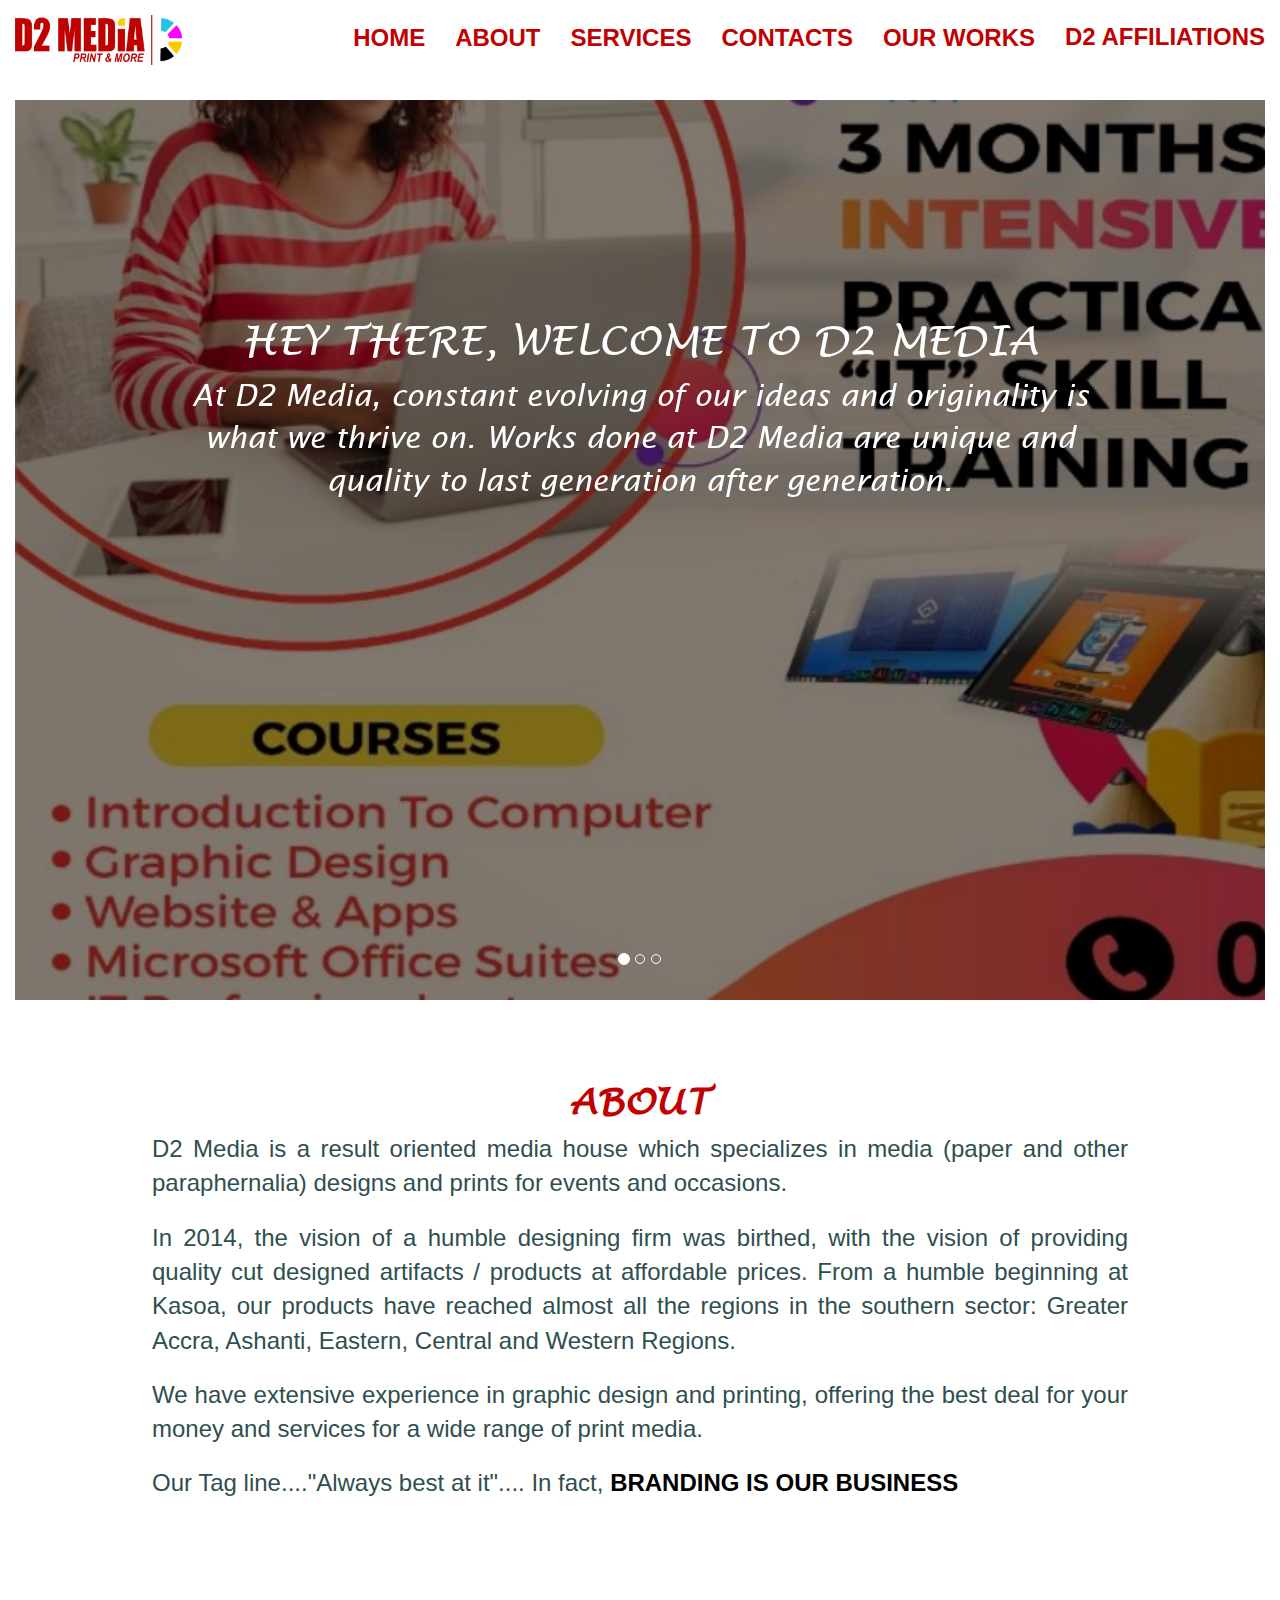
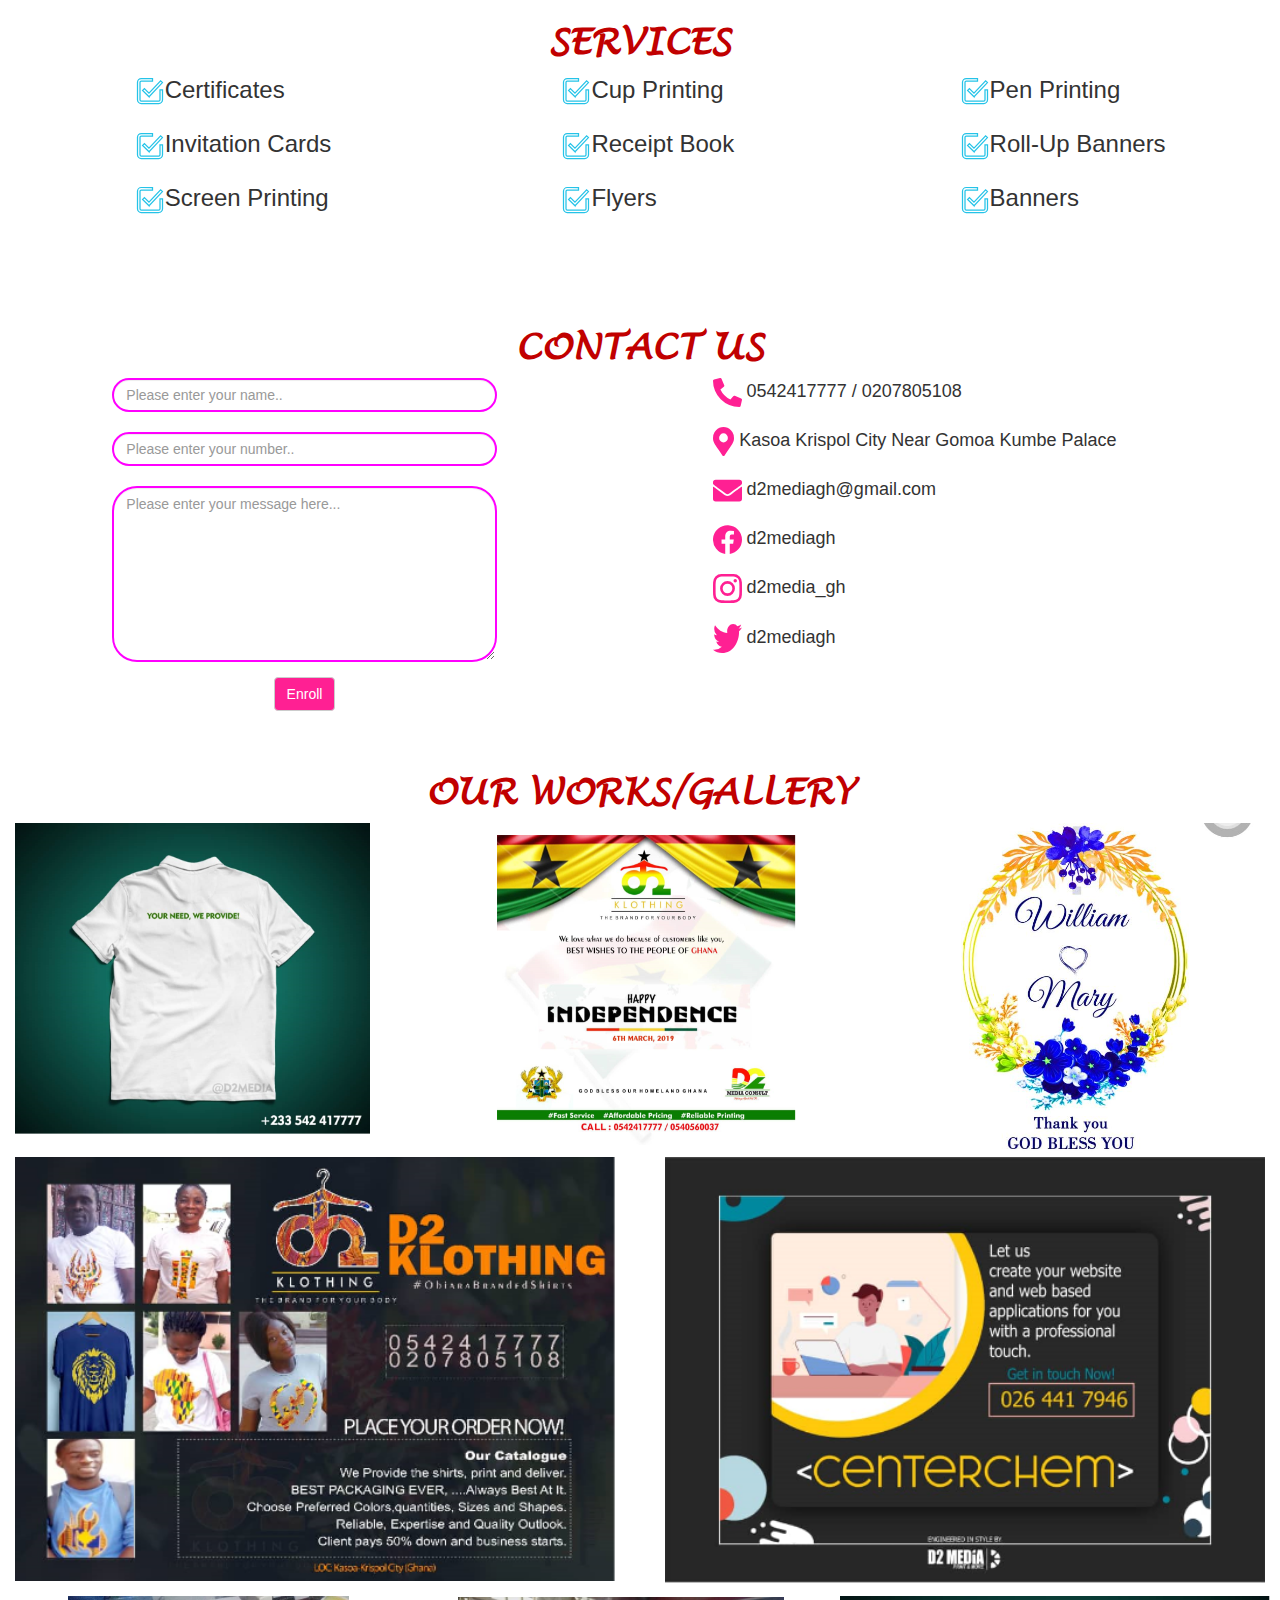
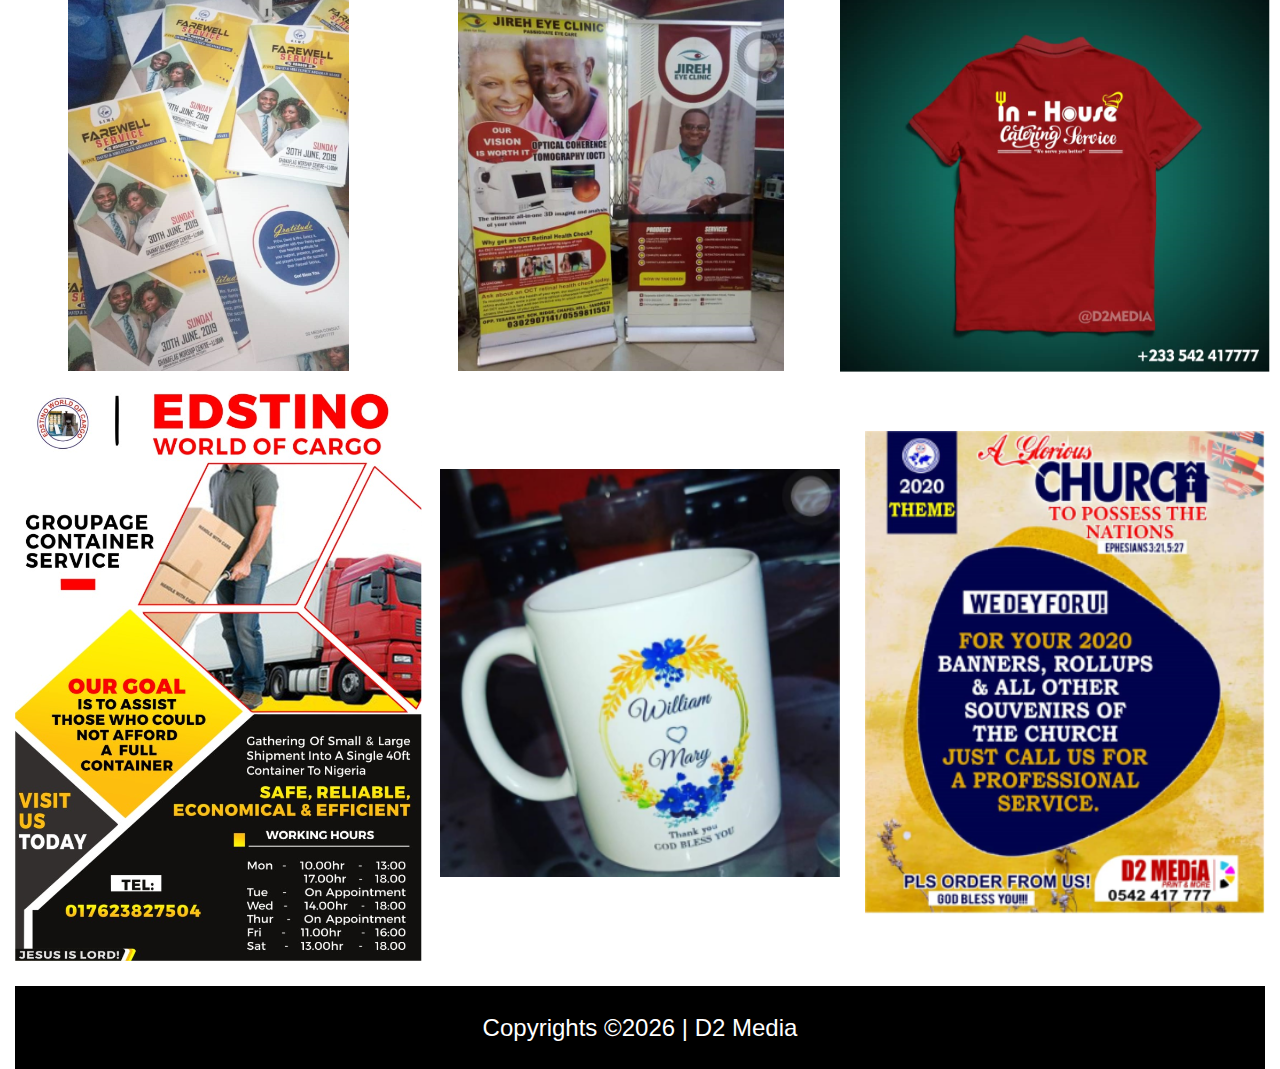
<file: index.html>
<!DOCTYPE html>
<html lang="en">

<head>
    <meta charset="UTF-8">
    <meta name="viewport" content="width=device-width, initial-scale=1.0">
    <title>D2 Media</title>
    <link rel="stylesheet" href="css/new.css">
    <link rel="stylesheet" href="https://maxcdn.bootstrapcdn.com/bootstrap/3.4.1/css/bootstrap.min.css">
    <script src="https://ajax.googleapis.com/ajax/libs/jquery/3.5.1/jquery.min.js"></script>
    <script src="https://maxcdn.bootstrapcdn.com/bootstrap/3.4.1/js/bootstrap.min.js"></script>
    <link rel="stylesheet" href="https://use.fontawesome.com/releases/v5.8.1/css/all.css"
        integrity="sha384-50oBUHEmvpQ+1lW4y57PTFmhCaXp0ML5d60M1M7uH2+nqUivzIebhndOJK28anvf" crossorigin="anonymous">
    <link rel="stylesheet" href="https://cdnjs.cloudflare.com/ajax/libs/animate.css/3.5.2/animate.min.css">
</head>

<body>
    <div class="container-fluid">
        <header id="formobile">
            <nav class="navbar navbar-inverse navbar-fixed-top"
                style="background-color: white; border-color: white; padding-top: 2%;">
                <div class="container-fluid">
                    <div class="navbar-header" style="background-color: white;">
                        <a class="navbar-brand" href="#"><img id="imagefrpc" class="img-responsive"
                                src="images/logo.jpg" alt=""></a>
                        <button type="button" class="navbar-toggle" data-toggle="collapse" data-target="#myNavbar"
                            style="background-color: white;">
                            <span class="icon-bar" style="background-color: black;"></span>
                            <span class="icon-bar" style="background-color: black;"></span>
                            <span class="icon-bar" style="background-color: black;"></span>
                        </button>

                    </div>
                    <div class="collapse navbar-collapse" id="myNavbar" style="border-color: white;">
                        <ul class="nav navbar-nav" style="background-color: white;">
                            <li class="active"><a href="#"
                                    style="color: #c10000; background-color: white;"><strong>HOME</strong></a></li>
                            <li style="background-color: white;"><a href="#about"
                                    style="color: #c10000;"><strong>ABOUT</strong> </a></li>
                            <li style="background-color: white;"><a href="#services"
                                    style="color: #c10000;"><strong>SERVICES</strong></a></li>
                            <li style="background-color: white;"><a href="#contact"
                                    style="color: #c10000;"><strong>CONTACTS</strong></a></li>
                            <li style="background-color: white;"><a href="#works" style="color: #c10000;"><strong>OUR
                                        WORKS</strong></a></li>
                            <li style="background-color: white;" class="dropdown">
                                <a class="dropdown-toggle" data-toggle="dropdown" href="#"
                                    style="color: #c10000; background-color: white;"><strong>D2 AFFILIATIONS</strong>
                                    <span class="caret"></span></a>
                                <ul style="background-color: white;" class="dropdown-menu">
                                    <li style="background-color: white;"><a href="training.html" style="color: #c10000;"><strong>D2
                                                TRAINING INSTITUTE</strong></a></li>
                                    <li style="background-color: white;"><a href="klothing.html" style="color: #c10000;"><strong>D2
                                                KLOTHING</strong></a></li>
                                </ul>
                            </li>
                        </ul>
                    </div>
                </div>
            </nav>
        </header>







        <header style="margin-top: 1%;">
            <nav id="forpc" class="navbar navbar-inverse navbar-fixed-top"
                style="background-color: white; border-color: white;">
                <div class="container-fluid">
                    <div class="navbar-header">
                        <a class="navbar-brand" id="logo" href="#"><img class="img-responsive" src="images/logo.jpg"
                                alt=""></a>
                    </div>
                    <ul class="nav navbar-nav navbar-right" id="tab" style="margin-top: 1%;">
                        <li><a href="#" style="color: #c10000;"> <strong>HOME</strong> </a></li>
                        <li><a href="#about" style="color: #c10000;"><strong>ABOUT</strong></a></li>
                        <li><a href="#services" style="color: #c10000;"><strong>SERVICES</strong></a></li>
                        <li><a href="#contact" style="color: #c10000;"><strong>CONTACTS</strong></a></li>
                        <li><a href="#works" style="color: #c10000;"><strong>OUR WORKS</strong></a></li>
                        <li class="dropdown">
                            <a id="lastone" class="dropdown-toggle" data-toggle="dropdown" href="#"
                                style="color: #c10000;background-color: white;"><strong>D2 AFFILIATIONS</strong>
                                <span><i class="fas fa-angle-down"></i></span></a>
                            <ul class="dropdown-menu">
                                <li style="background-color: white;"><a href="training.html" style="color: #c10000;"><strong>D2
                                            TRAINING INSTITUTE</strong></a></li>
                                <li style="background-color: white;"><a href="klothing.html" style="color: #c10000;"><strong>D2
                                            KLOTHING</strong></a></li>
                            </ul>
                        </li>
                    </ul>
                </div>
            </nav>
            <div class="header-img" style="margin-top: 8%;">
                <section id="section" >
                    
                    <div id="myCarousel" class="carousel slide" data-ride="carousel">
                        <!-- Indicators -->
                        <ol class="carousel-indicators">
                            <li data-target="#myCarousel" data-slide-to="0" class="active"></li>
                            <li data-target="#myCarousel" data-slide-to="1"></li>
                            <li data-target="#myCarousel" data-slide-to="2"></li>
                        </ol>

                        <!-- Wrapper for slides -->
                        <div class="carousel-inner">
                            <div class="item active">

                                <div class="container-fluid" id="first-back" style="background-image:
                                url(images/Image.png); ">
                                    <h1 class="text-center bounce animated">HEY THERE, WELCOME TO D2 MEDIA</h1>
                                    <p class="para">At D2 Media, constant evolving of our ideas and originality is what we
                                        thrive on. Works done at D2 Media are unique and quality to last generation
                                        after generation.</p>
                                </div>
                            </div>

                            <div class="item">

                                <div class="container-fluid " id="second-back"
                                    style="background-image:
                            url(images/2.png); ">
                                    <h1 class="text-center bounce animated">HEY THERE, WELCOME TO D2 MEDIA</h1>
                                    <p class="para">At D2 Media, constant evolving of our ideas and originality is what we
                                        thrive on. Works done at D2 Media are unique and quality to last generation
                                        after generation.</p>
                                </div>
                            </div>

                            <div class="item">

                                <div class="container-fluid " id="third-back"
                                    style="background-image:
                            url(images/3.png); ">
                                    <h1 class="text-center bounce animated">HEY THERE, WELCOME TO D2 MEDIA</h1>
                                    <p class="para">At D2 Media, constant evolving of our ideas and originality is what we
                                        thrive on. Works done at D2 Media are unique and quality to last generation
                                        after generation.</p>
                                </div>
                            </div>
                        </div>

                        
                    </div>
                    <script>
                        $('#myCarousel').carousel({
                        pause: 'none'
                        })
                    </script>
                </section>
            </div>
        </header>
        <a id="about"></a>
        <section>
            <div class="container-fluid " style="margin-top: 5%;">
                <h1 class="text-center" style="color: #c10000; font-family: lucidahand;"><strong>ABOUT</strong></h1>
                <p class="about-para">D2 Media is a result oriented media house which specializes in media (paper and
                    other paraphernalia) designs and prints
                    for events and occasions.</p><br>
                <p class="about-para">In 2014, the vision of a humble designing firm was birthed, with the vision of
                    providing quality cut designed artifacts
                    / products at affordable prices. From a humble beginning at Kasoa, our products have reached almost
                    all the regions in
                    the southern sector: Greater Accra, Ashanti, Eastern, Central and Western Regions.</p><br>
                <p class="about-para">We have extensive experience in graphic design and printing, offering the best
                    deal for your money and services for a wide range of print media.</p><br>
                <p class="about-para">Our Tag line...."Always best at it".... In fact,&nbsp;<strong
                        style="color: black;">BRANDING IS OUR BUSINESS</strong></p><br><br>
            </div>
        </section>
        <a id="services"></a>
        <section>
            <div class="container-fluid" style="margin-top: 5%;">
                <h1 class="text-center" style="color: #c10000; font-family: lucidahand;"><strong>SERVICES</strong></h1>
                <div class="grid">
                    <div class="item1">
                        <ul>
                            <li style="font-size: x-large;"><img src="images/tick_box_icon.svg" alt="">Certificates</li>
                            <br>
                            <li style="font-size: x-large;"><img src="images/tick_box_icon.svg" alt="">Invitation Cards
                            </li><br>
                            <li style="font-size: x-large;"><img src="images/tick_box_icon.svg" alt="">Screen Printing
                            </li><br>
                        </ul>
                    </div>
                    <div class="item2">
                        <ul>
                            <li style="font-size: x-large;"><img src="images/tick_box_icon.svg" alt="">Cup Printing</li>
                            <br>
                            <li style="font-size: x-large;"><img src="images/tick_box_icon.svg" alt="">Receipt Book</li>
                            <br>
                            <li style="font-size: x-large;"><img src="images/tick_box_icon.svg" alt="">Flyers</li><br>
                        </ul>
                    </div>
                    <div class="item3">
                        <ul>
                            <li style="font-size: x-large;"><img src="images/tick_box_icon.svg" alt="">Pen Printing</li>
                            <br>
                            <li style="font-size: x-large;"><img src="images/tick_box_icon.svg" alt="">Roll-Up Banners
                            </li><br>
                            <li style="font-size: x-large;"><img src="images/tick_box_icon.svg" alt="">Banners</li><br>
                        </ul>
                    </div>
                </div>
            </div>
        </section>
        <a id="contact"></a>
        <section>
            <div class="container-fluid" style="margin-top: 5%;">
                <h1 class="text-center" style="color: #c10000;font-family: lucidahand;"><strong>CONTACT US</strong></h1>
                <div id="grid">
                    <div id="item1">
                        <form>
                            <input style="border: 2px solid #ff00ff; border-radius: 25px;" class="form-control"
                                type="text" name="Name" placeholder="Please enter your name.." required>
                            <br>
                            <input style="border: 2px solid #ff00ff; border-radius: 25px;" class="form-control"
                                type="number" name="Number" placeholder="Please enter your number.." required><br>
                            <div class="form-group">
                                <textarea id="my-textarea" style="border: 2px solid #ff00ff; border-radius: 25px;"
                                    class="form-control" name="TextArea" rows="8"
                                    placeholder="Please enter your message here..."></textarea>
                            </div>
                            <div id="submit" style="text-align: center;">
                                <button type="submit" class="btn btn-default" id="sub">Enroll</button>
                            </div>
                        </form>
                    </div>
                    <div id="item2">
                        <p style="margin-top: 0;" ><img src="images/phone-alt.svg" alt="">  0542417777 / 0207805108</p>
                        
                        <p> <img src="images/map-marker-alt.svg" alt="">  Kasoa Krispol City Near Gomoa Kumbe Palace</p>
                        
                        <p> <img src="images/envelope.svg" alt="">  d2mediagh@gmail.com</p>
                        <p><img src="images/facebook.svg" alt="">  d2mediagh</p>
                        <p><img src="images/instagram.svg" alt="">  d2media_gh</p>
                        <p><img src="images/twitter.svg" alt="">  d2mediagh</p>
                    </div>
                </div>
            </div>
        </section>
        <a id="works"></a>
        <section style="margin-top: 5%;">
            <h1 class="text-center" id="finalhead" style="color: #c10000;font-family: lucidahand;"><strong>OUR
                    WORKS/GALLERY</strong></h1>
            <div>
                <div>
                    <div id="first-grid" >
                        <img class="first-g" src="images/IMG-20200727-WA0002.png" alt="">
                        <img class="first-g" style="margin: auto;" src="images/Image3.png" alt="">
                        <img class="first-g" style="margin: auto;" src="images/Image4.png" alt="">
                    </div>
                </div>
                <div>
                    <div id="second-grid">
                        <img style="width: 100%;" src="images/IMG-20200412-WA0012.png" alt="">
                        <img style="width: 100%;" src="images/Image6.png" alt="">
                    </div>
                </div>
                <div>
                    <div id="third-grid">
                        <img class="third-g" style="margin: auto;" src="images/IMG-20200727-WA0006.png" alt="">
                        <img class="third-g" style="margin: auto;" src="images/rollers.png" alt="">
                        <img class="third-g" style="margin: auto;" src="images/t-shirt.png" alt="">
                    </div>
                </div>
                <div>
                    <div id="fourth-grid">
                        <img class="fourth-g" style="margin: auto;" src="images/IMG-20200727-WA0000.png" alt="">
                        <img style="margin: auto; width: 100%;" src="images/Image8.png" alt="">
                        <img style="margin: auto; width:100%;" src="images/Image5.png" alt="">
                    </div>
                </div>
            </div>
        </section>
        <footer style="background-color: black; margin-top: 2%;">
            <div class="container-fluid" style="max-width: 100%;">
                <p style="margin: 2% auto;color: white;font-size: x-large;text-align: center;">Copyrights &copy;<span id="year"></span> | D2
                    Media</p>
                <script>
                    let date = new Date();
                    let year = date.getFullYear();
                    document.getElementById('year').innerHTML=year;
                </script>
            </div>
        </footer>
    </div>
</body>

</html>
</file>
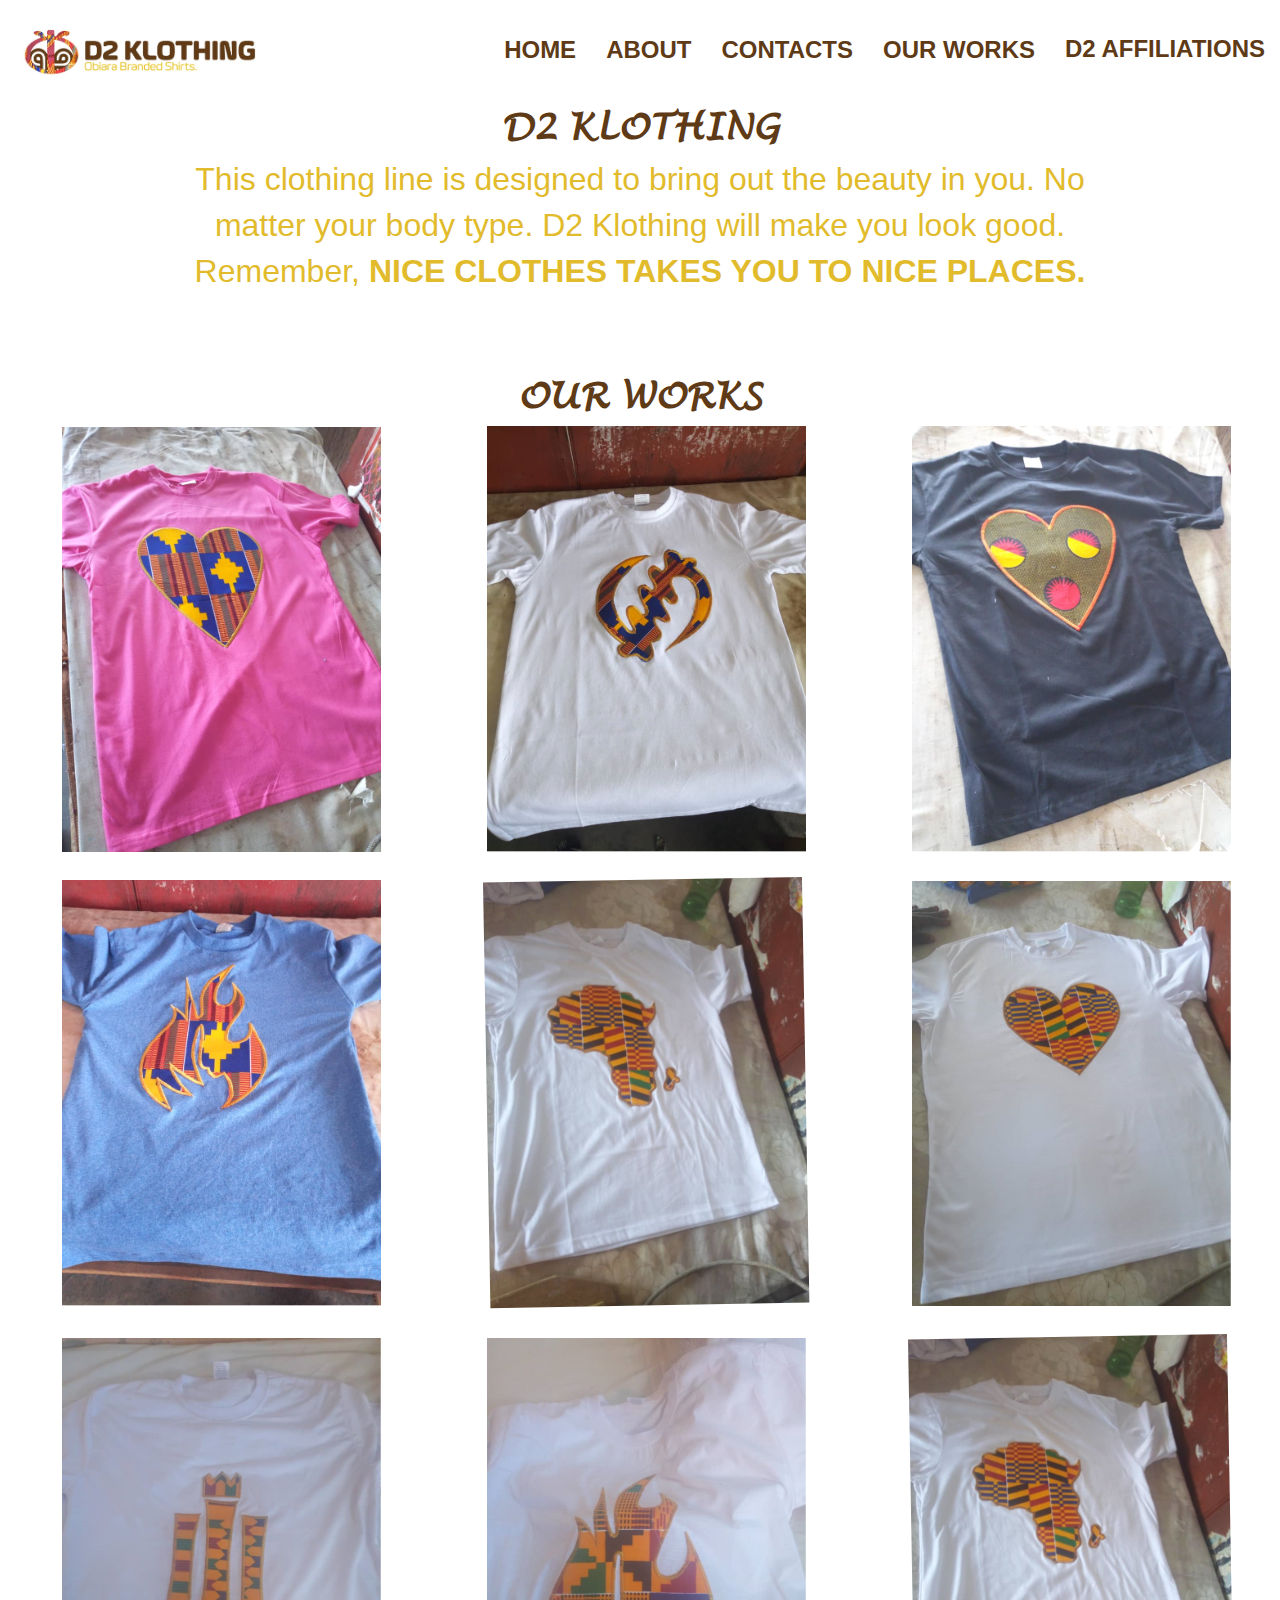
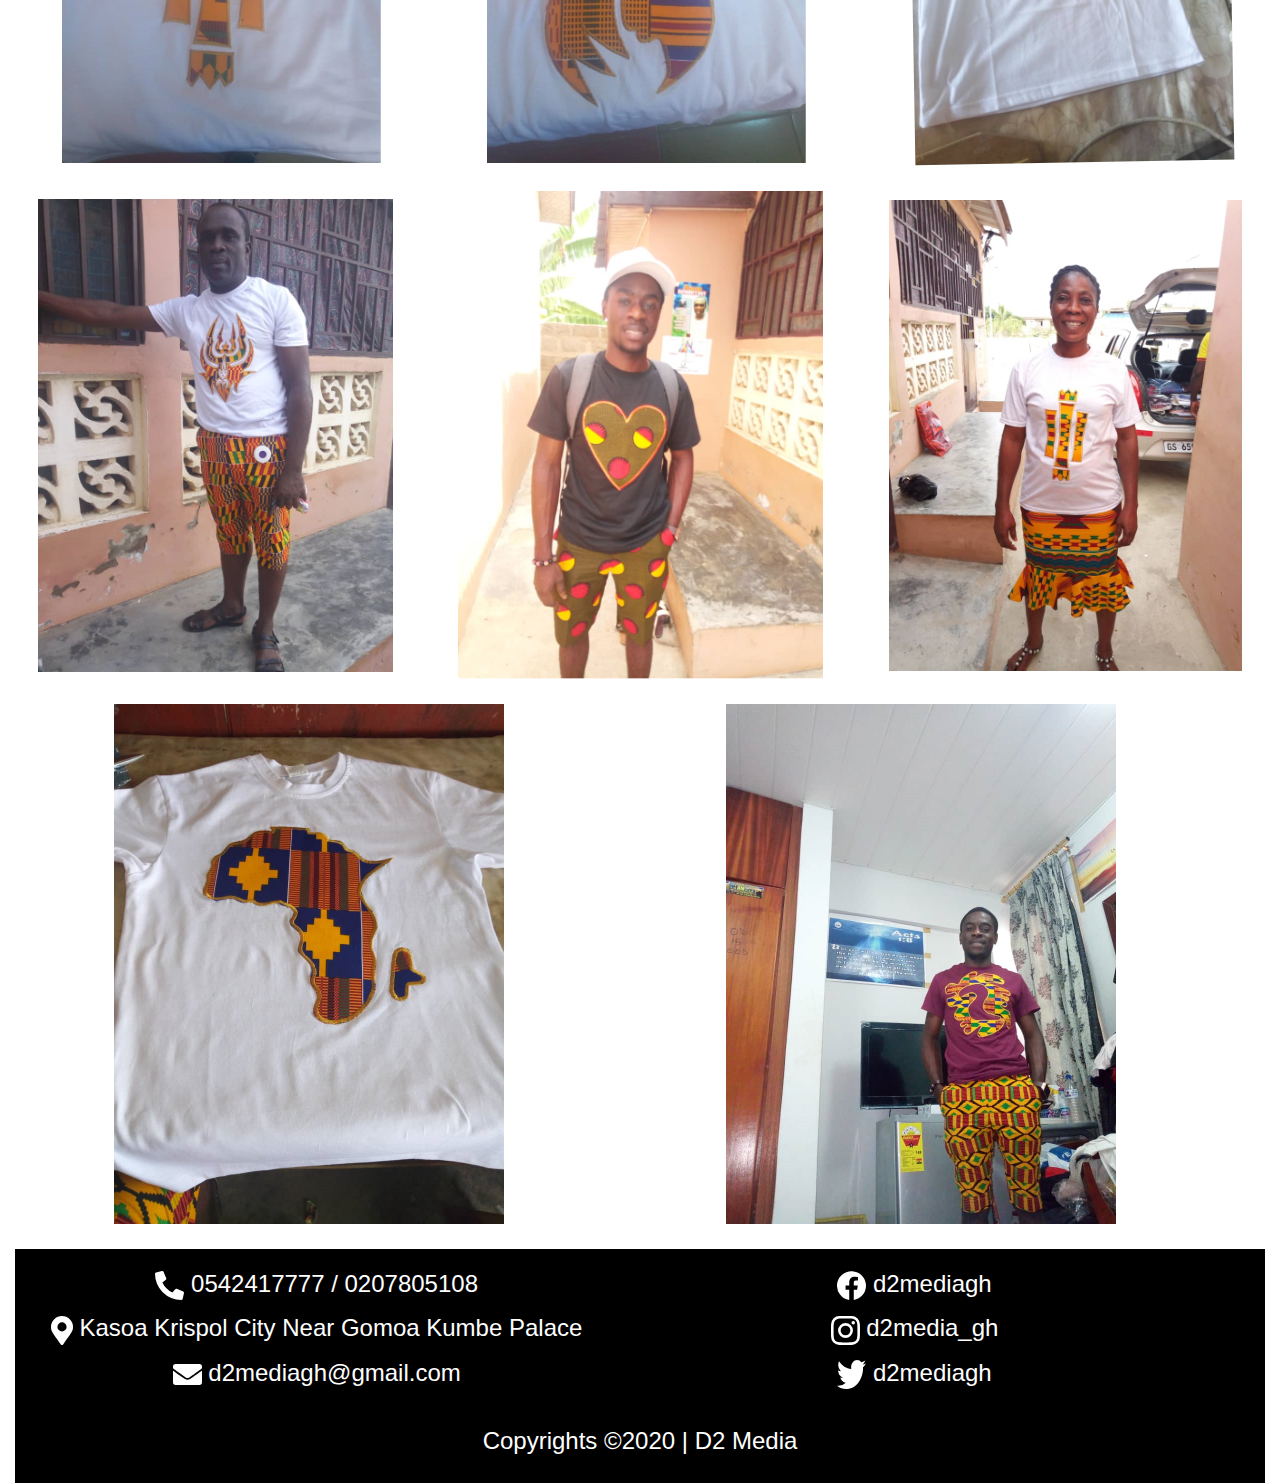
<file: klothing.html>
<!DOCTYPE html>
<html lang="en">

<head>
    <meta charset="UTF-8">
    <meta name="viewport" content="width=device-width, initial-scale=1.0">
    <title>D2 Klothing</title>
    <link rel="stylesheet" href="css/new1.css">
    <link rel="stylesheet" href="https://maxcdn.bootstrapcdn.com/bootstrap/3.4.1/css/bootstrap.min.css">
    <script src="https://ajax.googleapis.com/ajax/libs/jquery/3.5.1/jquery.min.js"></script>
    <script src="https://maxcdn.bootstrapcdn.com/bootstrap/3.4.1/js/bootstrap.min.js"></script>
    <link rel="stylesheet" href="https://use.fontawesome.com/releases/v5.8.1/css/all.css"
        integrity="sha384-50oBUHEmvpQ+1lW4y57PTFmhCaXp0ML5d60M1M7uH2+nqUivzIebhndOJK28anvf" crossorigin="anonymous">
    <link rel="stylesheet" href="https://cdnjs.cloudflare.com/ajax/libs/animate.css/3.5.2/animate.min.css">
</head>

<body>
    <div class="container-fluid">
        <header id="formobile">
            <nav class="navbar navbar-inverse navbar-fixed-top"
                style="background-color: white; border-color: white; padding-top: 2%;">
                <div class="container-fluid">
                    <div class="navbar-header" style="background-color: white;">
                        <a class="navbar-brand" href="#"><img id="imagefrpc" class="img-responsive"
                                src="images/logo1.png" alt=""></a>
                        <button type="button" class="navbar-toggle" data-toggle="collapse" data-target="#myNavbar"
                            style="background-color: white;">
                            <span class="icon-bar" style="background-color: black;"></span>
                            <span class="icon-bar" style="background-color: black;"></span>
                            <span class="icon-bar" style="background-color: black;"></span>
                        </button>

                    </div>
                    <div class="collapse navbar-collapse" id="myNavbar" style="border-color: white;">
                        <ul class="nav navbar-nav" style="background-color: white;">
                            <li class="active"><a href="#"
                                    style="color: #5E3A16; background-color: white;"><strong>HOME</strong></a></li>
                            <li style="background-color: white;"><a href="#about"
                                    style="color: #5E3A16;"><strong>ABOUT</strong> </a></li>
                            <li style="background-color: white;"><a href="#contact"
                                    style="color: #5E3A16;"><strong>CONTACTS</strong></a></li>
                            <li style="background-color: white;"><a href="#works" style="color: #5E3A16;"><strong>OUR
                                        WORKS</strong></a></li>
                            <li style="background-color: white;" class="dropdown">
                                <a class="dropdown-toggle" data-toggle="dropdown" href="#"
                                    style="color: #5E3A16; background-color: white;"><strong>D2 AFFILIATIONS</strong>
                                    <span class="caret"></span></a>
                                <ul style="background-color: white;" class="dropdown-menu">
                                    <li style="background-color: white;"><a href="#" style="color: #5E3A16;"><strong>D2
                                                TRAINING INSTITUTE</strong></a></li>
                                    <li style="background-color: white;"><a href="index.html" style="color: #5E3A16;"><strong>D2
                                                MEDIA</strong></a></li>
                                </ul>
                            </li>
                        </ul>
                    </div>
                </div>
            </nav>
        </header>







        <header style="margin-top: 1%;">
            <nav id="forpc" class="navbar navbar-inverse navbar-fixed-top"
                style="background-color: white; border-color: white;">
                <div class="container-fluid">
                    <div class="navbar-header">
                        <a class="navbar-brand" id="logo" href="#"><img class="img-responsive" src="images/logo1.png"
                                alt=""></a>
                    </div>
                    <ul class="nav navbar-nav navbar-right" id="tab" style="margin-top: 2%;">
                        <li><a href="#" style="color: #5E3A16;"> <strong>HOME</strong> </a></li>
                        <li><a href="#about" style="color: #5E3A16;"><strong>ABOUT</strong></a></li>
                        <li><a href="#contact" style="color: #5E3A16;"><strong>CONTACTS</strong></a></li>
                        <li><a href="#works" style="color: #5E3A16;"><strong>OUR WORKS</strong></a></li>
                        <li class="dropdown">
                            <a id="lastone" class="dropdown-toggle" data-toggle="dropdown" href="#"
                                style="color: #5E3A16;background-color: white;"><strong>D2 AFFILIATIONS</strong>
                                <span><i class="fas fa-angle-down"></i></span></a>
                            <ul class="dropdown-menu">
                                <li style="background-color: white;"><a href="#" style="color: #5E3A16;"><strong>D2
                                            TRAINING INSTITUTE</strong></a></li>
                                <li style="background-color: white;"><a href="index.html" style="color: #5E3A16;"><strong>D2
                                            MEDIA</strong></a></li>
                            </ul>
                        </li>
                    </ul>
                </div>
            </nav>
            
        </header>
        <a id="about"></a>
        <section id="about-top">
            <div class="container-fluid " >
                <h1 class="text-center" style="color: #5E3A16; font-family: lucidahand;"><strong>D2 KLOTHING</strong></h1>
                <p class="about-para">This clothing line is designed to bring out the beauty in you. No matter your body type. D2 Klothing will make you look
                good. Remember, <strong> NICE CLOTHES TAKES YOU TO NICE PLACES.</strong></p><br>
                
            </div>
        </section>
        <a id="works"></a>
        <section style="margin-top: 5%;">
            <h1 class="text-center" style="color: #5E3A16; font-family: lucidahand;"><strong>OUR WORKS</strong></h1>
            <div>
                <div>
                    <div id="first-grid">
                        <img class="first-g" style="margin: auto;" src="images/k1.png" alt="image1">
                        <img class="first-g" style="margin: auto;" src="images/k2.png" alt="image2">
                        <img class="first-g" style="margin: auto;" src="images/k3.png" alt="image3">
                    </div>
                </div>
                <div>
                    <div id="second-grid">
                        <img class="first-g" style="margin: auto;" src="images/k4.png" alt="image4">
                        <img class="first-g" style="margin: auto;" src="images/k5.png" alt="image5">
                        <img class="first-g" style="margin: auto;" src="images/k6.png" alt="image6">
                    </div>
                </div>
                <div>
                    <div id="third-grid">
                        <img class="first-g" style="margin: auto;" src="images/k77.png" alt="image7">
                        <img class="first-g" style="margin: auto;" src="images/k88.png" alt="image8">
                        <img class="first-g" style="margin: auto;" src="images/k5.png" alt="image9">
                    </div>
                </div>
                <div>
                    <div id="fourth-grid">
                        <img class="first-g" style="margin: auto;" src="images/k10.png" alt="image10">
                        <img class="first-g" style="margin: auto; " src="images/k11.png" alt="image11">
                        <img class="first-g" style="margin: auto" src="images/k12.png" alt="image12">
                    </div>
                </div>
                <div>
                    <div id="fifth-grid">
                        <img class="first-g" style="margin:auto" src="images/k13.png" alt="image13">
                        <img class="first-g" style="margin: auto;" src="images/k14.png" alt="image14">
                    </div>
                </div>
            </div>
        </section>
        <a id="contact"></a>
        <footer style="background-color: black; margin-top: 2%;">
            <div class="container-fluid" style="max-width: 100%;">
                <div id="sixth-grid">
                    <div>
                        <p style="margin-top: 1%;"><img src="images/phone-alt1.svg" alt=""> 0542417777 / 0207805108</p>

                        <p> <img src="images/map-marker-alt1.svg" alt=""> Kasoa Krispol City Near Gomoa  Kumbe Palace</p>

                        <p> <img src="images/Shape1.svg" alt=""> d2mediagh@gmail.com</p>
                    </div>
                    <div>
                        <p style="margin-top:1% ;" ><img src="images/facebook1.svg" alt="">   d2mediagh</p>
                        <p><img src="images/instagram1.svg" alt="">  d2media_gh</p>
                        <p><img src="images/twitter1.svg" alt="">  d2mediagh</p>
                    </div>
                </div>
                <p style="margin: 2% auto;color: white;font-size: x-large;text-align: center;">Copyrights &copy;2020 | D2
                    Media</p>
            </div>
        </footer>
    </div>
</body>

</html>
</file>
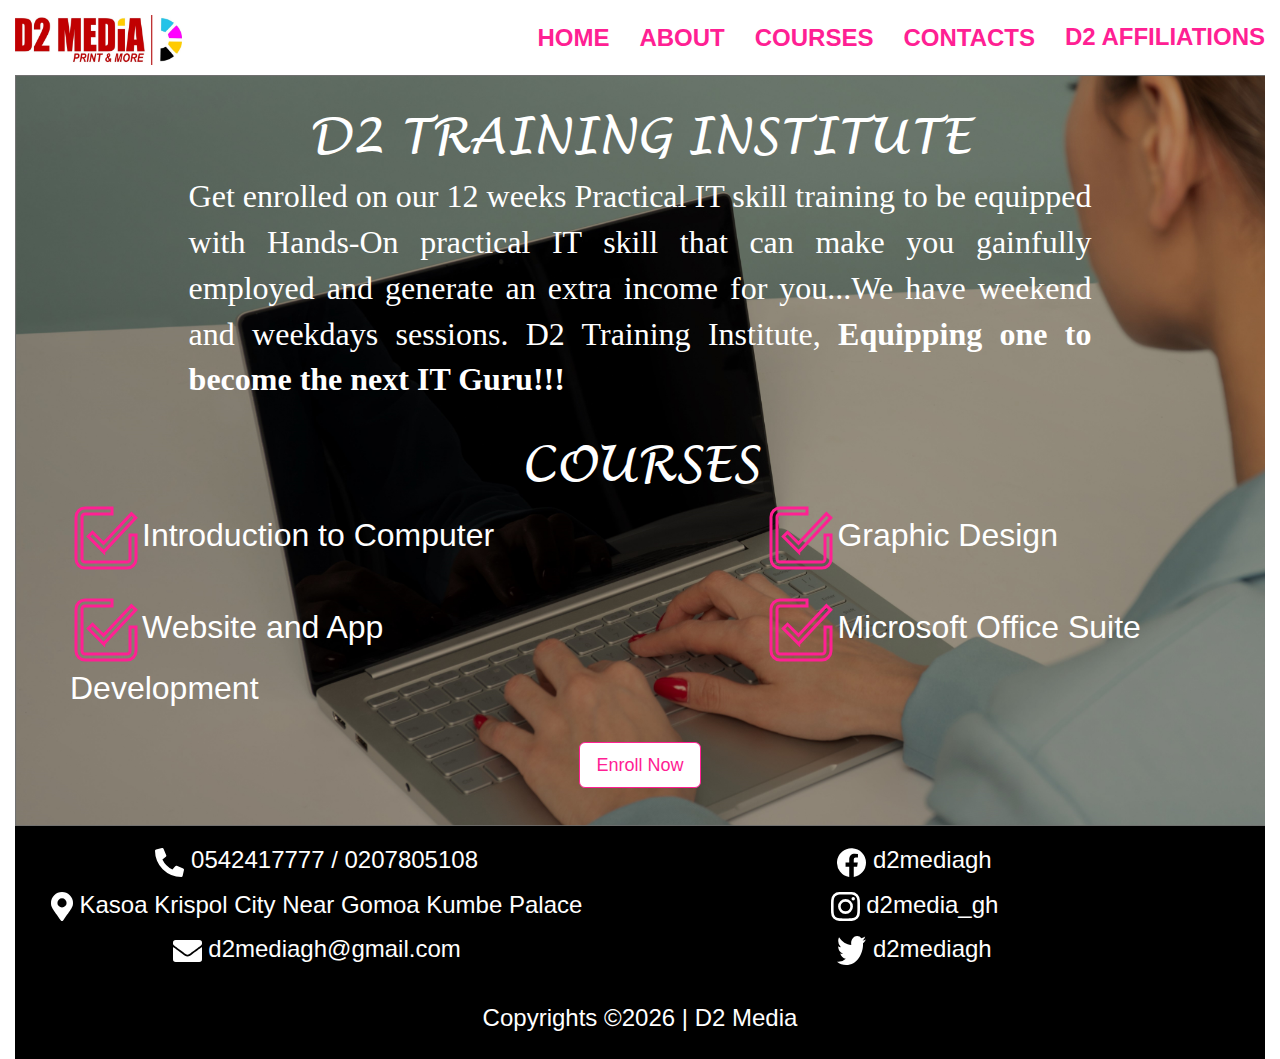
<file: training.html>
<!DOCTYPE html>
<html lang="en">

<head>
    <meta charset="UTF-8">
    <meta name="viewport" content="width=device-width, initial-scale=1.0">
    <title>D2 Training Institute</title>
    <link rel="stylesheet" href="css/new2.css">
    <link rel="stylesheet" href="https://maxcdn.bootstrapcdn.com/bootstrap/3.4.1/css/bootstrap.min.css">
    <script src="https://ajax.googleapis.com/ajax/libs/jquery/3.5.1/jquery.min.js"></script>
    <script src="https://maxcdn.bootstrapcdn.com/bootstrap/3.4.1/js/bootstrap.min.js"></script>
    <link rel="stylesheet" href="https://use.fontawesome.com/releases/v5.8.1/css/all.css"
        integrity="sha384-50oBUHEmvpQ+1lW4y57PTFmhCaXp0ML5d60M1M7uH2+nqUivzIebhndOJK28anvf" crossorigin="anonymous">
    <link rel="stylesheet" href="https://cdnjs.cloudflare.com/ajax/libs/animate.css/3.5.2/animate.min.css">
</head>

<body>
    <div class="container-fluid">
        <header id="formobile">
            <nav class="navbar navbar-inverse navbar-fixed-top"
                style="background-color: white; border-color: white; padding-top: 2%;">
                <div class="container-fluid">
                    <div class="navbar-header" style="background-color: white;">
                        <a class="navbar-brand" href="#"><img id="imagefrpc" class="img-responsive"
                                src="images/logo.jpg" alt=""></a>
                        <button type="button" class="navbar-toggle" data-toggle="collapse" data-target="#myNavbar"
                            style="background-color: white;">
                            <span class="icon-bar" style="background-color: black;"></span>
                            <span class="icon-bar" style="background-color: black;"></span>
                            <span class="icon-bar" style="background-color: black;"></span>
                        </button>

                    </div>
                    <div class="collapse navbar-collapse" id="myNavbar" style="border-color: white;">
                        <ul class="nav navbar-nav" style="background-color: white;">
                            <li class="active"><a href="#"
                                    style="color: #FF2093; background-color: white;"><strong>HOME</strong></a></li>
                            <li style="background-color: white;"><a href="#about"
                                    style="color:#FF2093;"><strong>ABOUT</strong> </a></li>
                            <li style="background-color: white;"><a href="#courses"
                                    style="color: #FF2093;"><strong>COURSES</strong></a></li>
                            <li style="background-color: white;"><a href="#contact"
                                    style="color: #FF2093;"><strong>CONTACTS</strong></a></li>
                            <li style="background-color: white;" class="dropdown">
                                <a class="dropdown-toggle" data-toggle="dropdown" href="#"
                                    style="color: #FF2093; background-color: white;"><strong>D2 AFFILIATIONS</strong>
                                    <span class="caret"></span></a>
                                <ul style="background-color: white;" class="dropdown-menu" id="corner">
                                    <li style="background-color: white;"><a href="index.html" style="color: #FF2093;"><strong>D2 MEDIA</strong></a></li>
                                    <li style="background-color: white;"><a href="klothing.html" style="color: #FF2093;"><strong>D2
                                                KLOTHING</strong></a></li>
                                </ul>
                            </li>
                        </ul>
                    </div>
                </div>
            </nav>
        </header>







        <header style="margin-top: 1%;">
            <nav id="forpc" class="navbar navbar-inverse navbar-fixed-top"
                style="background-color: white; border-color: white;">
                <div class="container-fluid">
                    <div class="navbar-header">
                        <a class="navbar-brand" id="logo" href="#"><img class="img-responsive" src="images/logo.jpg"
                                alt=""></a>
                    </div>
                    <ul class="nav navbar-nav navbar-right" id="tab" style="margin-top: 1%;">
                        <li><a href="#" style="color: #FF2093;"> <strong>HOME</strong> </a></li>
                        <li><a href="#about" style="color: #FF2093;"><strong>ABOUT</strong></a></li>
                        <li><a href="#courses" style="color: #FF2093;"><strong>COURSES</strong></a></li>
                        <li><a href="#contact" style="color: #FF2093;"><strong>CONTACTS</strong></a></li>
                        <li class="dropdown">
                            <a id="lastone" class="dropdown-toggle" data-toggle="dropdown" href="#"
                                style="color: #FF2093;background-color: white;"><strong>D2 AFFILIATIONS</strong>
                                <span><i class="fas fa-angle-down"></i></span></a>
                            <ul class="dropdown-menu">
                                <li style="background-color: white;"><a href="index.html" style="color: #FF2093;"><strong>D2
                                            MEDIA</strong></a></li>
                                <li style="background-color: white;"><a href="klothing.html" style="color: #FF2093;"><strong>D2
                                            KLOTHING</strong></a></li>
                            </ul>
                        </li>
                    </ul>
                </div>
            </nav>
            
        </header>
        <a id="about"></a>
        <section>
            <div class="container-fluid">
                <h1 class="text-center bounce" style="font-family: lucidahand;">D2 TRAINING INSTITUTE</h1>
                <p id="para">
                    Get enrolled on our 12 weeks Practical IT skill training to be equipped with Hands-On practical IT
                    skill that can make you gainfully employed and generate an extra income for you...We have weekend
                    and weekdays sessions. D2 Training Institute,<strong> Equipping one to become the next IT
                        Guru!!!</strong>
                </p>
            </div>
            <a id="courses"></a>
            <div class="container-fluid" >
                <h1 class="text-center bounce" style="font-family: lucidahand;">COURSES</h1>
                <div id="gridtop">
                    <ul class="item1">
                        <li><img src="images/pinkTick.svg" alt="">Introduction to Computer</li><br>
                        <li><img src="images/pinkTick.svg" alt="">Website and App Development</li><br>
                    </ul>
                    <ul class="item1">
                        <li><img src="images/pinkTick.svg" alt="">Graphic Design</li><br>
                        <li><img src="images/pinkTick.svg" alt="">Microsoft Office Suite</li><br>
                    </ul>
                </div>
            </div>
            <div id="enroll">
                <button type="button" class="btn btn-info btn-lg" id="btn" data-toggle="modal" data-target="#myModal">Enroll Now</button>
            </div>
            <!-- Modal -->
            <div class="modal fade" id="myModal" role="dialog">
                <div class="modal-dialog modal-sm">
                    <div class="modal-content">
                        <div class="modal-header">
                            <button type="button" class="close" data-dismiss="modal">&times;</button>
                            <h4 class="modal-title" style="text-align: center;">Enrollment Form</h4>
                        </div>
                        <div class="modal-body">
                            <form method="get" action="">
                                <div class="form-group">
                                    <p>Select Course</p>
                                    <select name="crust" id="dropdown" class="form-control" required>
                                        <option value="">Select Course</option>
                                        <option value="comp_intro">Introduction to Computer</option>
                                        <option value="web_dev">Website and App Development</option>
                                        <option value="design">Graphic Design</option>
                                        <option value="office_suite">Microsoft Office Suite</option>
                                    </select>
                                </div>
                                <div class="form-group">
                                    <p >Name</p>
                                    <input class="form-control" type="text" id="name" name="name"
                                        placeholder="Enter your name" required>
                                </div>
                                <div class="form-group">
                                    <p>Phone Number</p>
                                    <input type="number" name="number" id="number" class="form-control"
                                        placeholder="Enter your phone number" min="7000000000" max="9999999999"
                                        required>
                                </div>
                                <div id="submit">
                                    <button type="submit" class="btn btn-default" id="sub">Enroll</button>
                                </div>
                            </form>
                        </div>
                    </div>
                </div>
            </div>
        </section>
        <a id="contact"></a>
        <footer style="background-color: black;">
            <div class="container-fluid" style="max-width: 100%;">
                <div id="sixth-grid">
                    <div>
                        <p style="margin-top: 1%;"><img src="images/phone-alt1.svg" alt=""> 0542417777 / 0207805108</p>

                        <p> <img src="images/map-marker-alt1.svg" alt=""> Kasoa Krispol City Near Gomoa Kumbe Palace</p>

                        <p> <img src="images/Shape1.svg" alt=""> d2mediagh@gmail.com</p>
                    </div>
                    <div>
                        <p style="margin-top:1% ;"><img src="images/facebook1.svg" alt=""> d2mediagh</p>
                        <p><img src="images/instagram1.svg" alt=""> d2media_gh</p>
                        <p><img src="images/twitter1.svg" alt=""> d2mediagh</p>
                    </div>
                </div>
                <p style="margin: 2% auto;color: white;font-size: x-large;text-align: center;">Copyrights &copy;<span id="year"></span> | D2
                    Media</p>
                <script>
                    let date = new Date();
                    let year = date.getFullYear();
                    document.getElementById('year').innerHTML=year;
                </script>
            </div>
        </footer>
    </div>
</body>

</html>
</file>
<file: css/new.css>
.navbar-nav>li>a {
    font-size: x-large;
}

.navbar-brand>img {
    max-width: 100%;
    height: 50px;
}

#lastone {
    padding-top: 14px;
}

#formobile {
    display: none;
}




.bounce {
    color: white;
    margin-top: 18%;
    font-size: 4rem;
    font-family: lucidahand;
}

.para {
    color: white;
    font-size: 3rem;
    margin-bottom: 20%;
    text-align: center;
    margin: 0 11% auto;
    font-family: lucidasans;
}

.about-para {
    margin: 0 10% auto;
    color: darkslategray;
    font-size: x-large;
    text-align: justify;
}

.grid {
    display: grid;
    grid-template-columns: repeat(3, 30%);
    justify-items: center;
    grid-gap: 4%;
}

li>img {
    width: 3rem;
}

.item1>ul {
    list-style-type: none;
}

.item2>ul {
    list-style-type: none;
}

.item3>ul {
    list-style-type: none;
}

#grid {
    display: grid;
    grid-template-columns: repeat(2, 45%);
    justify-items: center;
    grid-gap: 5%;
}

#myCarousel {
    max-width: 100%;
    margin: 0 auto;
}

.finalimg {
    max-width: 100%;
    max-height: none;
    margin: 0 auto;
}

#item1 {
    width: 70%;
}

#item2 {
    font-size: large;
}
#item2>p{
    margin-top: 5%;
}
#first-back,#second-back,#third-back{
    height: 100vh;
    background-size: cover;
}
#sub{
    background-color:#ff2093;
    color:#ffffff;
}
#section {
    height: 100vh;
}
#first-grid{
    display: grid;
    grid-template-columns: repeat(3, 33%);
    grid-gap: 1%;
}
#second-grid{
    display: grid;
    grid-template-columns: repeat(2, 48%);
    grid-gap: 4%;
}
#third-grid{
    display: grid;
    grid-template-columns: repeat(3, 31%);
    grid-gap: 2%;
    margin-top: 1%;
}
#fourth-grid{
    display: grid;
    grid-template-columns: repeat(3, 32%);
    grid-gap: 2%;
    margin-top: 1%;
}
@media screen and (min-width:1693px) {
    .navbar-nav>li>a {
        font-size: xx-large;
    }
}

@media screen and (min-width:2560px) {
    .navbar-nav>li>a {
        font-size: 5rem;
    }

    #lastone {
        padding-top: 0;
    }

    .navbar-brand>img {
        width: 40%;
        height: 100px;
        margin-top: 3%;
    }
}

@media screen and (max-width:1133px) {
    .navbar-nav>li>a {
        font-size: large;
    }
    .first-g,
    .third-g,
    .fourth-g {
        max-width: 100%;
    }
    #section {
        height: 80vh;
        margin-top: 10%;
    }

    #first-back,
    #second-back,
    #third-back {
        height: 80vh;
        background-size: cover;
    }
    .bounce {
        margin: 1% auto;
        font-size: xx-large;
        margin-top: 15%;
    }

    .para {
        font-size: x-large;
        margin-bottom: 8%;
    }
}

@media screen and (max-width:800px) {
    #logo {
        height: 10vh;
    }

    #tab {
        display: contents;
    }
    .first-g,
    .third-g,
    .fourth-g {
        max-width: 100%;
    }
    #section {
        height: 70vh;
        margin-top: 17%;
    }

    #first-back,
    #second-back,
    #third-back {
        height: 70vh;
        background-size: cover;
    }
    .bounce {
        margin: 1% auto;
        font-size: xx-large;
        margin-top: 15%;
    }

    .para {
        font-size: large;
        margin-bottom: 8%;
    }
    
}

@media screen and (max-width:570px) {
    .navbar-nav>li>a {
        font-size: larger;
    }

    #formobile {
        display: contents;
    }

    #navbar-light {
        width: 100%;
        background-color: white;
        position: fixed;
    }

    #forpc {
        display: none;
    }

    #headerforpc {
        margin: 0 auto;
        margin-top: 21%;
    }
    #section{
        height: 40vh;
        margin-top: 22%;
    }
    #first-back,#second-back,#third-back {
        height: 40vh;
        background-size: cover;
    }

    .bounce {
        margin: 1% auto;
        font-size: larger;
        margin-top: 9%;
    }

    .para {
        font-size: small;
        margin-bottom: 8%;
    }

    .about-para {
        margin: 0 auto;
        font-size: large;
    }

    .grid {
        grid-template-columns: auto;
        grid-gap: 0px;
    }

    .item1,
    .item2,
    .item3 {
        width: 100%;
        font-size: xx-small;
    }

    #grid {
        grid-template-columns: auto;
        grid-gap: 2%;
    }

    #item1 {
        width: 100%;
    }

    #item2 {
        width: 100%;
        font-size: x-large;
        text-align: center;
    }

    #myCarousel {
        max-width: 100%;
        height: 40vh;
        margin: 0 auto;
    }

    .finalimg {
        max-width: 100%;
        height: 100%;
        margin: 0 auto;
    }

    footer {
        margin-top: 3%;
    }

    #finalhead {
        font-size: x-large;
    }

    #imagefrpc {
        margin: -12px auto;
    }

    .first-g,.third-g,.fourth-g{
        max-width: 100%;
    }

}
@font-face{
    font-family: 'lucidahand';
    src: url('../fonts/lucida-handwriting-italic-14451.ttf');
}
@font-face {
    font-family: 'lucidasans';
    src: url('../fonts/911Fonts.com_LucidaSansItalic__-_911fonts.com_fonts_lGyV.ttf');
}
</file>
<file: css/new1.css>
@font-face {
    font-family: 'lucidahand';
    src: url('../fonts/lucida-handwriting-italic-14451.ttf');
}
.navbar-nav>li>a {
    font-size: x-large;
}
.navbar-brand>img {
    max-width: 100%;
    height: 80px;
}
#lastone {
    padding-top: 14px;
}
#formobile {
    display: none;
}
#headerforpc {
    margin: 0 15% auto;
}
#about-top{
    margin-top: 7%;
}
.about-para {
    margin: 0 10% auto;
    color: #E2BB2C;
    font-size: xx-large;
    text-align: center;
}
#first-grid {
    display: grid;
    grid-template-columns: repeat(3, 33%);
    grid-gap: 1%;
}

#second-grid {
    display: grid;
    grid-template-columns: repeat(3, 33%);
    grid-gap: 1%;
    margin-top: 2%;
}

#third-grid {
    display: grid;
    grid-template-columns: repeat(3, 33%);
    grid-gap: 1%;
    margin-top: 2%;
}

#fourth-grid {
    display: grid;
    grid-template-columns: repeat(3, 32%);
    grid-gap: 2%;
    margin-top: 2%;
}
#fifth-grid{
    display: grid;
    grid-template-columns: repeat(2,47%);
    grid-gap: 2%;
    margin-top: 2%;
}
#sixth-grid{
    display: grid;
    grid-template-columns: repeat(2,47%);
    grid-gap: 2%;
    margin-top: 1%;
    text-align: center;
    color: white;
    font-size: x-large;
}

@media screen and (min-width:1693px) {
    .navbar-nav>li>a {
        font-size: xx-large;
    }
}

@media screen and (min-width:2560px) {
    .navbar-nav>li>a {
        font-size: 5rem;
    }

    #lastone {
        padding-top: 0;
    }

    .navbar-brand>img {
        width: 40%;
        height: 100px;
        margin-top: 3%;
    }
}

@media screen and (max-width:1033px) {
    .navbar-nav>li>a {
        font-size: large;
    }
    .navbar-brand>img {
        max-width: 100%;
        height: 60px;
    }
    .first-g {
        max-width: 100%;
    }
}

@media screen and (max-width:800px) {
    #logo {
        height: 10vh;
    }

    #tab {
        display: contents;
    }
    .first-g {
        max-width: 100%;
    }
    #sixth-grid{
        font-size: small;
    }
    #about-top{
        margin-top:15%;
    }
    #fifth-grid{
        grid-gap: 6%;
    }
}

@media screen and (max-width:570px) {
    .navbar-nav>li>a {
        font-size: larger;
    }
    #formobile {
        display: contents;
    }
    #navbar-light {
        width: 100%;
        background-color: white;
        position: fixed;
    }
    #forpc {
        display: none;
    }
    .about-para {
        margin: 0 auto;
        font-size: large;
    }
    footer {
        margin-top: 3%;
    }
    #imagefrpc {
        margin: -12px auto;
    }
    .navbar-brand>img {
        max-width: 100%;
        height: 50px;
    }
    .first-g{
        max-width: 100%;
    }
    #fifth-grid{
        grid-gap: 6%;
    }
    #about-top{
        margin-top: 18%;
    }
    #sixth-grid{
        grid-template-columns: auto;
        font-size: medium;
    }
}
</file>
<file: css/new2.css>
@font-face {
    font-family: 'lucidahand';
    src: url('../fonts/lucida-handwriting-italic-14451.ttf');
}
.navbar-nav>li>a {
    font-size: x-large;
}

.navbar-brand>img {
    max-width: 100%;
    height: 50px;
}

#lastone {
    padding-top: 14px;
}

#formobile {
    display: none;
}

#headerforpc {
    margin: 0 15% auto;
}

section{
    background-image: url("../images/young-girl-working-on-a-computer@2x.png");
    max-width: 100%;
    height: auto;
    background-size: cover;
    height: auto;
    margin-top: 6%;
}

.bounce {
    color: white;
    margin-top: 3%;
    font-size: xxx-large;
}

#para {
    color: white;
    font-size: xx-large;
    text-align: justify;
    margin: 0 13% auto;
    font-family: 'Lucida Sans';
}
#gridtop{
    display: grid;
    grid-template-columns: repeat(2,44%);
    grid-gap: 13%;
}

ul{
    list-style-type: none;
}
.item1>li{
    font-size: xx-large;
    color: white;
}
#enroll,#submit{
    text-align: center;
}
#btn{
    background-color: white;
    color: #ff2093;
    border: 1px solid #ff2093;
    margin-bottom: 3%;
}
#sub{
    background-color: #ff2093;
    color: white;
}
#sixth-grid {
    display: grid;
    grid-template-columns: repeat(2, 47%);
    grid-gap: 2%;
    margin-top: 1%;
    text-align: center;
    color: white;
    font-size: x-large;
}




@media screen and (min-width:1693px) {
    .navbar-nav>li>a {
        font-size: xx-large;
    }
}

@media screen and (min-width:2560px) {
    .navbar-nav>li>a {
        font-size: 5rem;
    }

    #lastone {
        padding-top: 0;
    }

    .navbar-brand>img {
        width: 40%;
        height: 100px;
        margin-top: 3%;
    }

}

@media screen and (max-width:1033px) {
    .navbar-nav>li>a {
        font-size: large;
    }
    li>img {
        width: 5rem;
    }

    .item1>li {
        font-size: x-large;
    }
    section{
        margin-top: 23%;
    }
}

@media screen and (max-width:800px) {
    #logo {
        height: 10vh;
    }

    #tab {
        display: contents;
    }
    section{
        margin-top: 15%;
    }
    #sixth-grid {
        font-size: small;
    }
    #para{
        font-size: x-large;
    }
}

@media screen and (max-width:570px) {
    .navbar-nav>li>a {
        font-size: larger;
    }

    #formobile {
        display: contents;
    }

    #navbar-light {
        width: 100%;
        background-color: white;
        position: fixed;
    }

    #forpc {
        display: none;
    }
    .bounce {
        margin: 1% auto;
        font-size: x-large;
        margin-top: 8%;
    }
    #imagefrpc {
        margin: -12px auto;
    }
    section{
        margin-top: 22%;
    }
    #para {
        font-size: medium;
        margin-bottom: 8%;
        margin: auto;
    }
    li>img{
        width: 4rem;
    }
    .item1>li{
        font-size: medium;
    }
    #gridtop{
        grid-gap: 0;
        grid-template-columns: none;
    }
    .item1{
        padding: 0;
    }
    #sixth-grid {
        grid-template-columns: auto;
        font-size: medium;
    }
}
</file>
